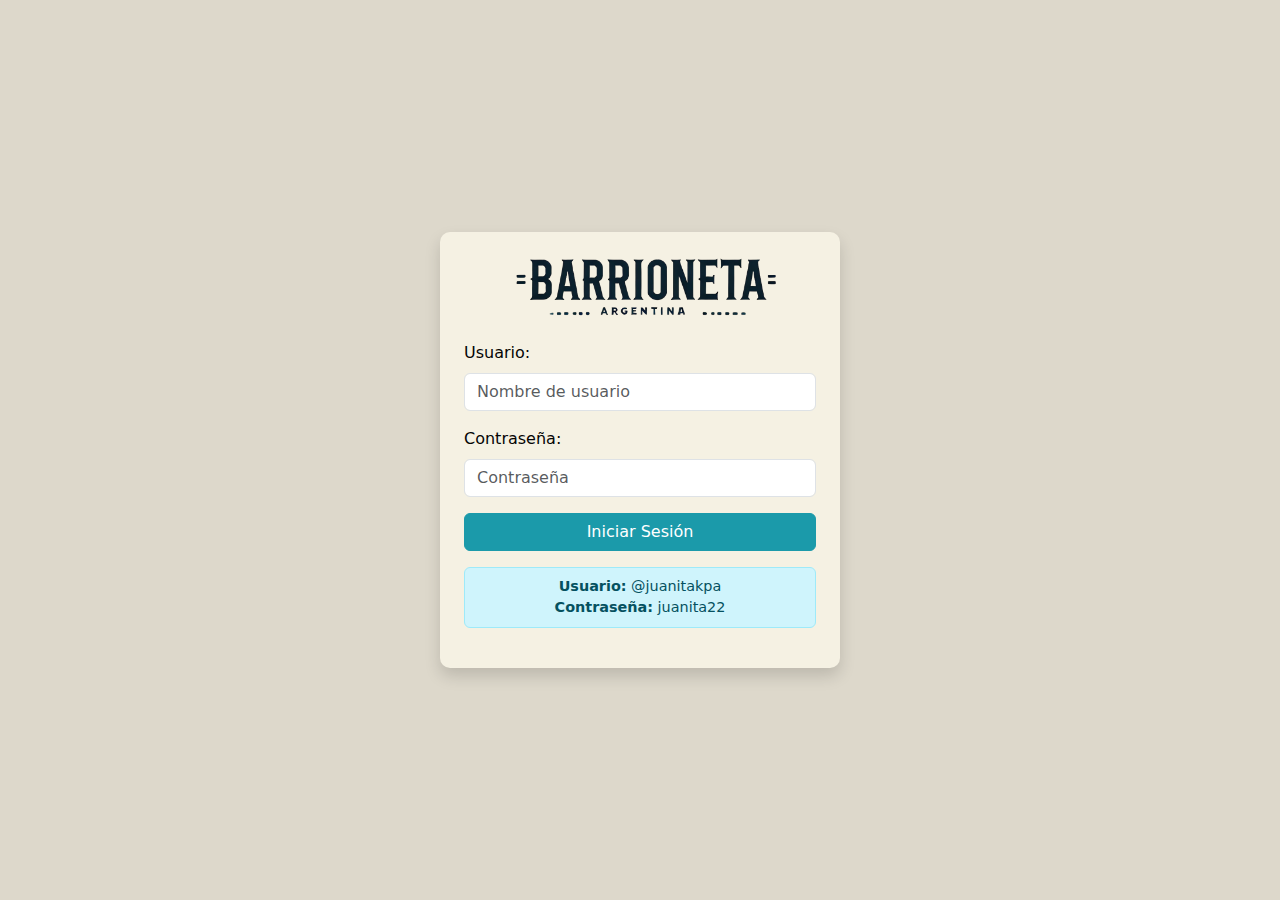
<file: index.html>
<!DOCTYPE html>
<html lang="es">
    <head>
        <meta charset="UTF-8">
        <meta name="viewport" content="width=device-width, initial-scale=1.0">
        <title>LogIn</title>
        <link rel="icon" href="barriofav.ico">
        <!-- Bootstrap CSS -->
        <link href="https://cdn.jsdelivr.net/npm/bootstrap@5.3.0/dist/css/bootstrap.min.css" rel="stylesheet">
        <!-- Estilos propios CSS -->
        <link rel="stylesheet" href="styles/styleslogin.css">
    </head>

    <body class="bg-bone"> 

        <div class="container d-flex justify-content-center align-items-center vh-100">

            <div class="card shadow p-4" style="width: 100%; max-width: 400px;">

                <img src="logo-barrineta.png" alt="Logo Barrioneta" class="logo mx-auto d-block mb-4">           
                <form id="loginForm">

                    <div class="mb-3">
                        <label for="username" class="form-label">Usuario:</label>
                        <input type="text" id="username" class="form-control" placeholder="Nombre de usuario" required>
                    </div>
                    <div class="mb-3">
                        <label for="password" class="form-label">Contraseña:</label>
                        <input type="password" id="password" class="form-control" placeholder="Contraseña" required>
                    </div>
                    <button type="submit" class="btn btn-primary w-100" style="background-color: #1B9AAA; border-color: #1B9AAA;">
                        Iniciar Sesión
                    </button>
                    <p id="errorMessage" class="text-danger mt-3 text-center"></p>

                </form>
                <!-- Cartel informativo -->
                <div class="alert alert-info p-2 text-center small" role="alert" style="font-size: 0.9rem;">
                    <strong>Usuario:</strong> @juanitakpa<br>
                    <strong>Contraseña:</strong> juanita22
                </div>


            </div>
            
        </div>

        <!-- Bootstrap JS -->
        <script src="https://cdn.jsdelivr.net/npm/bootstrap@5.3.0/dist/js/bootstrap.bundle.min.js"></script>
        <!-- Archivo JS -->
        <script src="login.js"></script>

    </body>

</html>
</file>
<file: styles/styleslogin.css>
/* colores de la paleta utilizada*/
:root {
  --black: #050505;
  --blue: #1B9AAA;
  --bone: #DDD8CB;
  --old-lace: #F5F1E3;
  --white: #FFFFFF;
}


body.bg-bone {
  background-color: var(--bone);
}


.card {
  background-color: var(--old-lace); 
  border: none;
  border-radius: 10px; /
}


.btn-primary {
  background-color: var(--blue);
  border-color: var(--blue);
}

.btn-primary:hover {
  background-color: darken(var(--blue), 10%);
  border-color: darken(var(--blue), 10%);
}


label {
  color: var(--black);
}

.logo {
  width: 300px; 
  max-width: 150%; 
  height: auto; 
}
</file>
<file: styles/style.css>
.img-perfil {
    width: 40px;
    cursor: pointer;
}

.section-img img {
    width: 100%;
    height: auto;
    border-radius: 8px;
}

.portfolio {
    border-radius: 8px;
}

/*--------------------------------- ESTILOS DEL CARROUSEL -------------------------------------------------*/
.carousel {
    max-width: 400px;
    margin: 0 auto;
}

.carousel-item {
    position: relative;
}

.carousel-item img {
    width: 100%;
    height: 300px;
    object-fit: cover;
    object-position: center;
}

.user-actions {
    padding: 10px 15px;
    display: flex;
    align-items: center;
    justify-content: space-between;
}

.user-info {
    display: flex;
    align-items: center;
}

.user-info img {
    width: 30px;
    height: 30px;
    border-radius: 50%;
    margin-right: 10px;
    object-fit: cover;
    object-position: center;
    box-shadow: 0 2px 5px rgba(10, 10, 10);
}

.user-info span {
    font-size: 16px;
    font-weight: bold;
    margin-right: 15px;
}

.action-icons {
    display: flex;
    align-items: center;
    gap: 10px;
}

.action-icons i {
    font-size: 20px;
    cursor: pointer;
}

.action-icons span {
    font-size: 14px;
}

.like-button.liked i {
    text-shadow: 0 0 3px grey;
    color: #1b9aaa;
}

.send-button.send i {
    text-shadow: 0 0 4px grey;
    color: #1b9aaa; 
}

/* Historias------------------------------------ */
.main-container {
    padding: 20px;
}

.stories-container {
    display: flex;
    gap: 0.6rem; 
    overflow-x: auto; 
    padding: 10px;
    white-space: nowrap; 
    max-width: 100%; 
    cursor: grab;
}

.stories-container:active {
    cursor: grabbing; 
}

.stories-container::-webkit-scrollbar {
    display: none;
}

.story {
    display: flex;
    flex-direction: column;
    text-align: center;
    flex-shrink: 0; 
    justify-content: center;
    align-items: center;
    width: 6.1rem;
}


.story img {
    border: 2px solid #ccc; 
    cursor: pointer;
}

.image-wrapper {
    width: 5rem;
    height: 5rem;
    border-radius: 50%;
    border: 2px solid #269294; 
    padding: 0.25rem;
    overflow: hidden;
    display: flex;
    justify-content: center;
    align-items: center;
}

.image-wrapper img {
    width: 100%;
    height: 100%;
    object-position: center;
}

.carousel-inner {
    display: flex;
    flex-wrap: nowrap;
}

.story[data-viewed="true"] .image-wrapper {
    opacity: 0.5; 
}

.story p {
    font-size: 0.8rem;
    overflow: hidden; 
    white-space: nowrap; 
    text-overflow: ellipsis;
    width: 100%; 
}

/* Popup de historias */
#story-viewer {
    position: fixed;
    top: 0;
    left: 0;
    width: 100%;
    height: 100%;
    background-color: rgba(0, 0, 0, 0.8);
    display: flex;
    justify-content: center;
    align-items: center;
    z-index: 1000;
    visibility: hidden;
    opacity: 0;
    transition: visibility 0.3s, opacity 0.3s;
}

#story-viewer.hidden {
    visibility: hidden;
    opacity: 0;
    transition: visibility 0.3s, opacity 0.3s;
}

#story-viewer.visible {
    visibility: visible;
    opacity: 1;
}

.story-popup {
    position: relative;
    width: 80%;
    max-width: 400px;
    border-radius: 10px;
    overflow: hidden;
}

.story-popup img {
    width: 100%;
}

.close-btn {
    position: absolute;
    top: 10px;
    right: 10px;
    font-size: 20px;
    cursor: pointer;
    color: #000;
}

.rounded-img {
    border-radius: 50%;
}

/* portfolios */
.container-portfolio {
    max-height: 580px;
    overflow-y: auto;
}

.container-portfolio::-webkit-scrollbar {
    width: 6px;
    
}

.container-portfolio::-webkit-scrollbar-thumb {
    background: #1b9aaa;
    border-radius: 5px;
}

.portfolio {
    position: relative;
    overflow: hidden;
}

.portfolio:hover img {
    opacity: 0.3;
}

.text-port {
    position: absolute;
    display: flex;
    justify-content: center;
    align-items: center;
    width: 100%; 
    height: 50%;
    bottom: 0;
    left: 0;
    padding: 60px 10px;
    opacity: 0;
    transition: opacity 0.3s ease-in-out;
    text-align: center;
    font-size: 20px;
    font-weight: 500;
    color: #fff;
    background: linear-gradient(rgba(27, 154, 170, 0), rgba(27, 154, 170, 0.8) 
    );
    z-index: 1;
}

.portfolio:hover .text-port {
    opacity: 1;
}

.portfolio-link {
    position: absolute;
    bottom: 5px; /* Debajo del párrafo */
    left: 50%;
    transform: translateX(-50%);
    font-size: 1.5rem; /* Tamaño del ícono */
    color: #fff;
    text-decoration: none;
    opacity: 0;
    transition: opacity 0.3s ease-in-out;
    z-index: 2;
}

.portfolio:hover .portfolio-link {
    opacity: 1; /* Aparece al hacer hover */
}
</file>
<file: styles/menu.css>
/*juanita (perfil chicas, ya saben)*/
.rounded-circle-juanita {
    width: 100px;
    height: 100px;
    object-fit: cover;
}
.name {
    font-weight: 400;
    color: black;
}
.description {
    font-weight: 300;
    color: black;
}

/*menu desktop*/
.sidebar {
    height:fit-content;
    position: sticky;
    overflow: hidden;
    justify-content: center;
    display: flex;
    align-items: center;
    border-radius: 8px;
}

.nav-item .nav-link {
    color: black;
}
.nav-item:hover {
    background-color: #1b9aaa;
    color: #050505 !important;
    border-radius: 4px;
    font-weight:500;
}
.active{
    font-weight:600;
}

.rounded-button {
    background-color: #1b9aaa;
    border: none;
    border-radius: 25px;
    padding: 5px 0;
    font-size: 24px;
    width: 100%;
    transition: transform 0.2s;
}
.rounded-button:hover{
    background-color: #047c8b;
    border: none;
}
.rounded-button:active {
    background-color: #1b9aaa !important;
    transform: scale(1.04);
}
/*Sin borde porfis*/
button.btn.rounded-button.mt-2.border {
    border: none !important;
    border: 0 !important;
}

/*dark mode*/
.toggle-button {
    position: relative;
    width: 60px;
    height: 30px;
    background-color: #ccc;
    border-radius: 30px;
    cursor: pointer;
    transition: background-color 0.3s;
}

.toggle-button.active {
    background-color: #269294;
}

.toggle-button .circle,
.toggle-button .circleMedia {
    position: relative;
    top: 3px;
    left: 3px;
    width: 24px;
    height: 24px;
    background-color: black;
    border-radius: 50%;
    transition: transform 0.3s;
}

.toggle-button.active .circle,
.toggle-button.active .circleMedia {
    transform: translateX(30px);
    background-color: white;
}

.toggle-button .circle i,
.toggle-button .circleMedia i {
    font-size: 16px;
    color: white;
    position: absolute;
    top: 50%;
    left: 50%;
    transform: translate(-50%, -50%);
}

.toggle-button.active .circle i,
.toggle-button.active .circleMedia i {
    color: black;
}

/*menu celulares*/
@media (max-width: 600px) {
    .navbar {
        position: fixed;
        bottom: 0;
        width: 100%;
        color: #050505;
        border-radius: 8px;
    }
}
</file>
<file: styles/perfil.css>
/* Botones*/
.rounded-button-small {
    background-color: #1b9aaa;
    border: none;
    border-radius: 20px;
    padding: 5px 10px;
    font-size: 16px;
    width: auto;
    transition: transform 0.2s;
}

.rounded-button-small:hover {
    background-color: #047c8b;
}

.rounded-button-small:active {
    background-color: #1b9aaa !important;
    transform: scale(1.04);
}

/* Contenedor Masonry */
.masonry {
    column-count: 3; 
    column-gap: 15px;
    max-width: 1200px;
    margin: 0 auto; 
    padding: 10px; 
}

/* Estilo de cada item */
.masonry-item {
    break-inside: avoid; /* Evitar que los ítems se corten entre columnas */
    margin-bottom: 15px; 
    border-radius: 8px;
    box-shadow: 0px 2px 8px rgba(0, 0, 0, 0.1); 
    overflow: hidden; 
}

/* Imágenes dentro de los ítems */
.masonry-item img {
    width: 100%; 
    height: auto;
    object-fit: cover;
    transition: transform 0.3s ease, box-shadow 0.3s ease;
    display: block; /* Asegurar que las imágenes se muestren como bloques */
}


.masonry-item img:hover {
    transform: scale(1.05);
    box-shadow: 0px 6px 20px rgba(0, 0, 0, 0.2);
}

/* Modal */
.modal {
    display: none;
    visibility: hidden;
    position: fixed;
    z-index: 1000;
    left: 0;
    top: 0;
    width: 100%;
    height: 100%;
    background-color: rgba(0, 0, 0, 0.7); /* Fondo semitransparente */
    backdrop-filter: blur(5px); 
    overflow: hidden; 
    display: flex;
    justify-content: center; 
    align-items: center; 
}

.modal.visible {
    display: flex;
    visibility: visible;
    opacity: 1;
}

/* Imagen dentro del modal */
.modal-content {
    max-width: 90%; 
    max-height: 90%; 
    object-fit: contain;
    display: block;
    background-color: transparent; 
    border: none; 
    margin: 10px 0; 
}

/* Botón de cierre */
.close {
    position: absolute;
    top: 20px;
    right: 20px;
    font-size: 30px;
    color: white;
    cursor: pointer;
    background-color: rgba(18, 163, 156, 0.5); 
    padding: 5px 10px;
    border-radius: 50%;
    transition: background-color 0.3s ease;
    z-index: 2000;
}

.close:hover {
    background-color:#1b9aaa; 
    color: white;
}

/* Botones de navegación */
.prev, .next {
    position: absolute;
    top: 50%;
    transform: translateY(-50%);
    font-size: 40px;
    color: white;
    cursor: pointer;
    background-color: rgba(18, 163, 156, 0.5);
    padding: 10px;
    border-radius: 50%;
    transition: background-color 0.3s ease;
    z-index: 2000;
}

.prev:hover, .next:hover {
    background-color: #1b9aaa; 
    color: white;
}

.prev {
    left: 20px;
}

.next {
    right: 20px;
}

/*botones reacciones*/
.action-icons {
    display: flex;
    justify-content: space-around;
    align-items: center;
    padding: 5px 0;
    background-color:transparent; 
    border-top: 1px solid transparent; 
    position: relative;
}

.action-icons div {
    display: flex;
    align-items: center;
    cursor: pointer;
    font-size: 14px;
    transition: all 0.3s ease;
}

.action-icons div i {
    margin-right: 5px;
    font-size: 18px;
}

.like-button.liked i {
    color: #1b9aaa; /* Cambiar color al dar like */
}

.send-button.sent i {
    color: #1b9aaa; /* Cambiar color al enviar */
}

.action-icons div:hover {
    transform: scale(1.1); /* Ampliar ligeramente el botón */
}

/* Ajustes dispositivos móviles */
@media (max-width: 768px) {

    .masonry {
        column-count: 1; 
        column-gap: 0; 
    }

    .masonry-item {
        margin-bottom: 10px; 
    }

    .masonry-item img {
        width: 100%; 
        height: auto; 
    }

    .modal-content {
        max-width: 95%;
        max-height: 70%; 
        border-radius: 10px;
    }

    .prev, .next {
        font-size: 30px; 
        padding: 5px; 
    }

    .close {
        font-size: 25px; 
        top: 10px; 
        right: 10px;
    }

}
</file>
